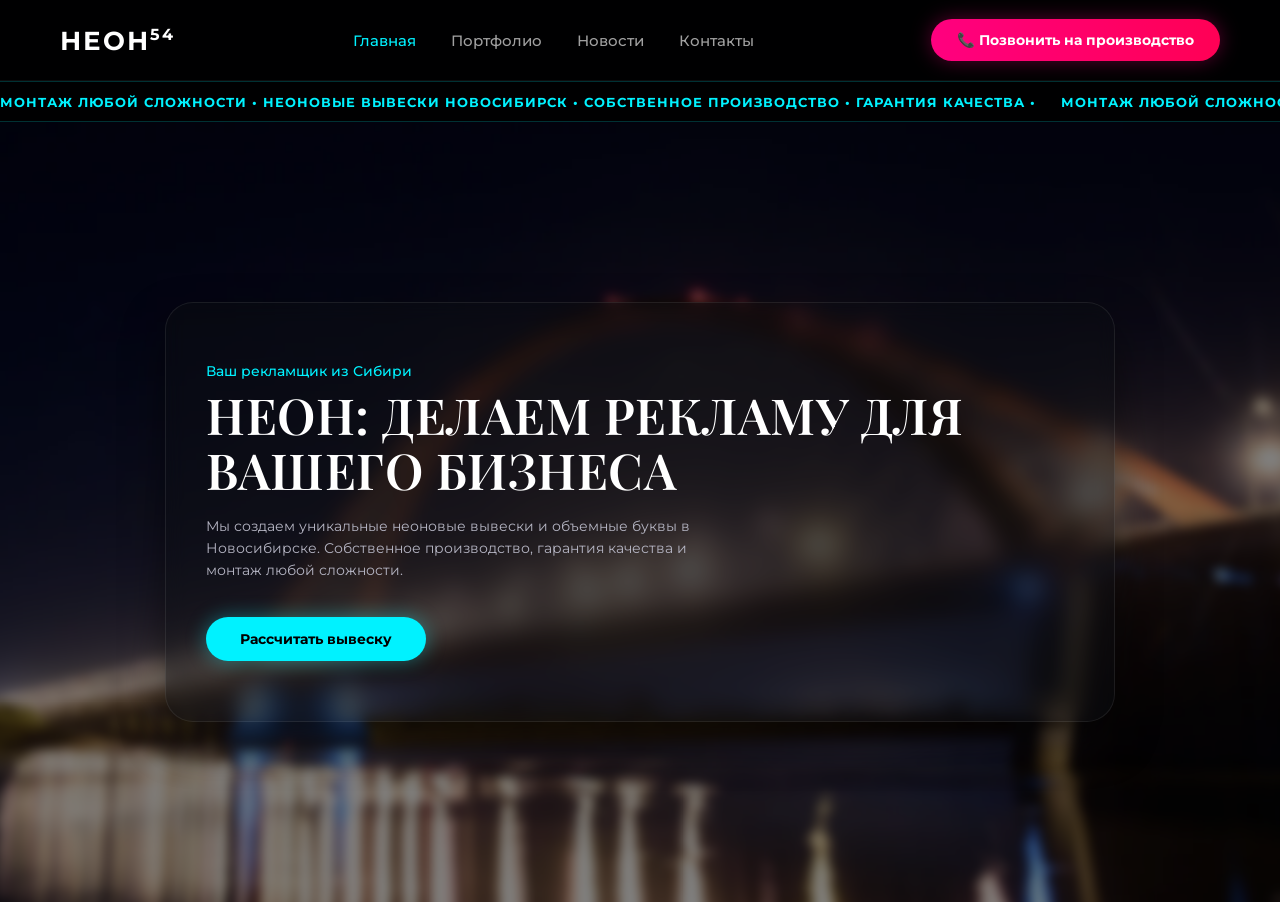
<file: index.html>
<!DOCTYPE html>
<html lang="ru">
<head>
    <meta charset="UTF-8">
    <meta name="viewport" content="width=device-width, initial-scale=1.0">
    <title>НЕОН 54 | Изготовление вывесок Новосибирск</title>
    
    <link href="https://fonts.googleapis.com/css2?family=Montserrat:wght@400;500;600;700&family=Playfair+Display:ital,wght@0,600;0,700;1,400&family=Unbounded:wght@400;700&display=swap" rel="stylesheet">
    <link rel="stylesheet" href="style.css">
</head>
<body>
    <canvas id="canvas"></canvas>

    <div class="site-wrapper">
        <header>
            <div class="container header-inner">
                <div class="logo" onclick="location.href='index.html'">НЕОН<span>54</span></div>
                <nav class="nav">
                    <a href="index.html" class="active">Главная</a>
                    <a href="portfolio.html">Портфолио</a>
                    <a href="news.html">Новости</a>
                    <a href="javascript:void(0)" onclick="toggleOverlay('contactsBlock')">Контакты</a>
                </nav>
                <a href="tel:+79991234567" class="btn-call">
            📞 Позвонить на производство
        </a>
    </div>
</header>

        <div class="marquee-container">
            <div class="marquee-content">
                <span>МОНТАЖ ЛЮБОЙ СЛОЖНОСТИ • НЕОНОВЫЕ ВЫВЕСКИ НОВОСИБИРСК • СОБСТВЕННОЕ ПРОИЗВОДСТВО • ГАРАНТИЯ КАЧЕСТВА • </span>
                <span>МОНТАЖ ЛЮБОЙ СЛОЖНОСТИ • НЕОНОВЫЕ ВЫВЕСКИ НОВОСИБИРСК • СОБСТВЕННОЕ ПРОИЗВОДСТВО • ГАРАНТИЯ КАЧЕСТВА • </span>
            </div>
        </div>

        <section class="hero-section">
            <div class="hero-card">
                <div class="neon-heading">Ваш рекламщик из Сибири</div>
                <h1 class="hero-title">НЕОН: ДЕЛАЕМ РЕКЛАМУ ДЛЯ ВАШЕГО БИЗНЕСА</h1>
                <p class="hero-subtitle">
                    Мы создаем уникальные неоновые вывески и объемные буквы в Новосибирске. 
                    Собственное производство, гарантия качества и монтаж любой сложности.
                </p>
                <a href="quiz.html" class="btn-cyan btn-large">Рассчитать вывеску</a>
            </div>
        </section>

        <div id="contactsBlock" class="overlay">
            <div class="overlay-content glass-card">
                <span class="close-x" onclick="toggleOverlay('contactsBlock')">&times;</span>
                <h2>Наши <span>Контакты</span></h2>
                <div style="margin-top: 20px;">
                    <p style="margin-bottom: 10px;">г. Новосибирск, Центр</p>
                    <a href="tel:+79609023610" style="font-size: 1.8rem; color: var(--accent-cyan); text-decoration: none; font-family: 'Montserrat'; font-weight: 700;">+7 960 902 36 10</a>
                    <p style="margin-top: 20px; opacity: 0.6; font-size: 0.9rem;">Работаем ежедневно. Звоните или пишите для консультации.</p>
                </div>
            </div>
        </div>
    </div>

    <script>
        document.addEventListener('DOMContentLoaded', () => {
            window.toggleOverlay = function(id) {
                const el = document.getElementById(id);
                if (el) el.style.display = (window.getComputedStyle(el).display === 'none') ? 'flex' : 'none';
            };

            // Canvas частицы
            const canvas = document.getElementById('canvas');
            if (canvas) {
                const ctx = canvas.getContext('2d');
                let particles = [];
                function resizeCanvas() { canvas.width = window.innerWidth; canvas.height = window.innerHeight; }
                window.addEventListener('resize', resizeCanvas);
                resizeCanvas();

                class Particle {
                    constructor(x, y) {
                        this.x = x; this.y = y; this.size = 2; this.alpha = 1;
                        this.alphaStep = 1 / 50;
                    }
                    update() { this.size = Math.max(0.1, this.size * 0.98); this.alpha -= this.alphaStep; }
                    draw() {
                        ctx.save();
                        ctx.globalAlpha = this.alpha;
                        ctx.beginPath();
                        ctx.arc(this.x, this.y, this.size, 0, Math.PI * 2);
                        ctx.fillStyle = '#00f2ff';
                        ctx.shadowBlur = 10;
                        ctx.shadowColor = '#00f2ff';
                        ctx.fill();
                        ctx.restore();
                    }
                }

                window.addEventListener('mousemove', (e) => {
                    for (let i = 0; i < 2; i++) particles.push(new Particle(e.clientX, e.clientY));
                });

                function animate() {
                    ctx.clearRect(0, 0, canvas.width, canvas.height);
                    particles.forEach((p, i) => {
                        p.update(); p.draw();
                        if (p.alpha <= 0) particles.splice(i, 1);
                    });
                    requestAnimationFrame(animate);
                }
                animate();
            }
        });
    </script>
</body>
</html>
</file>
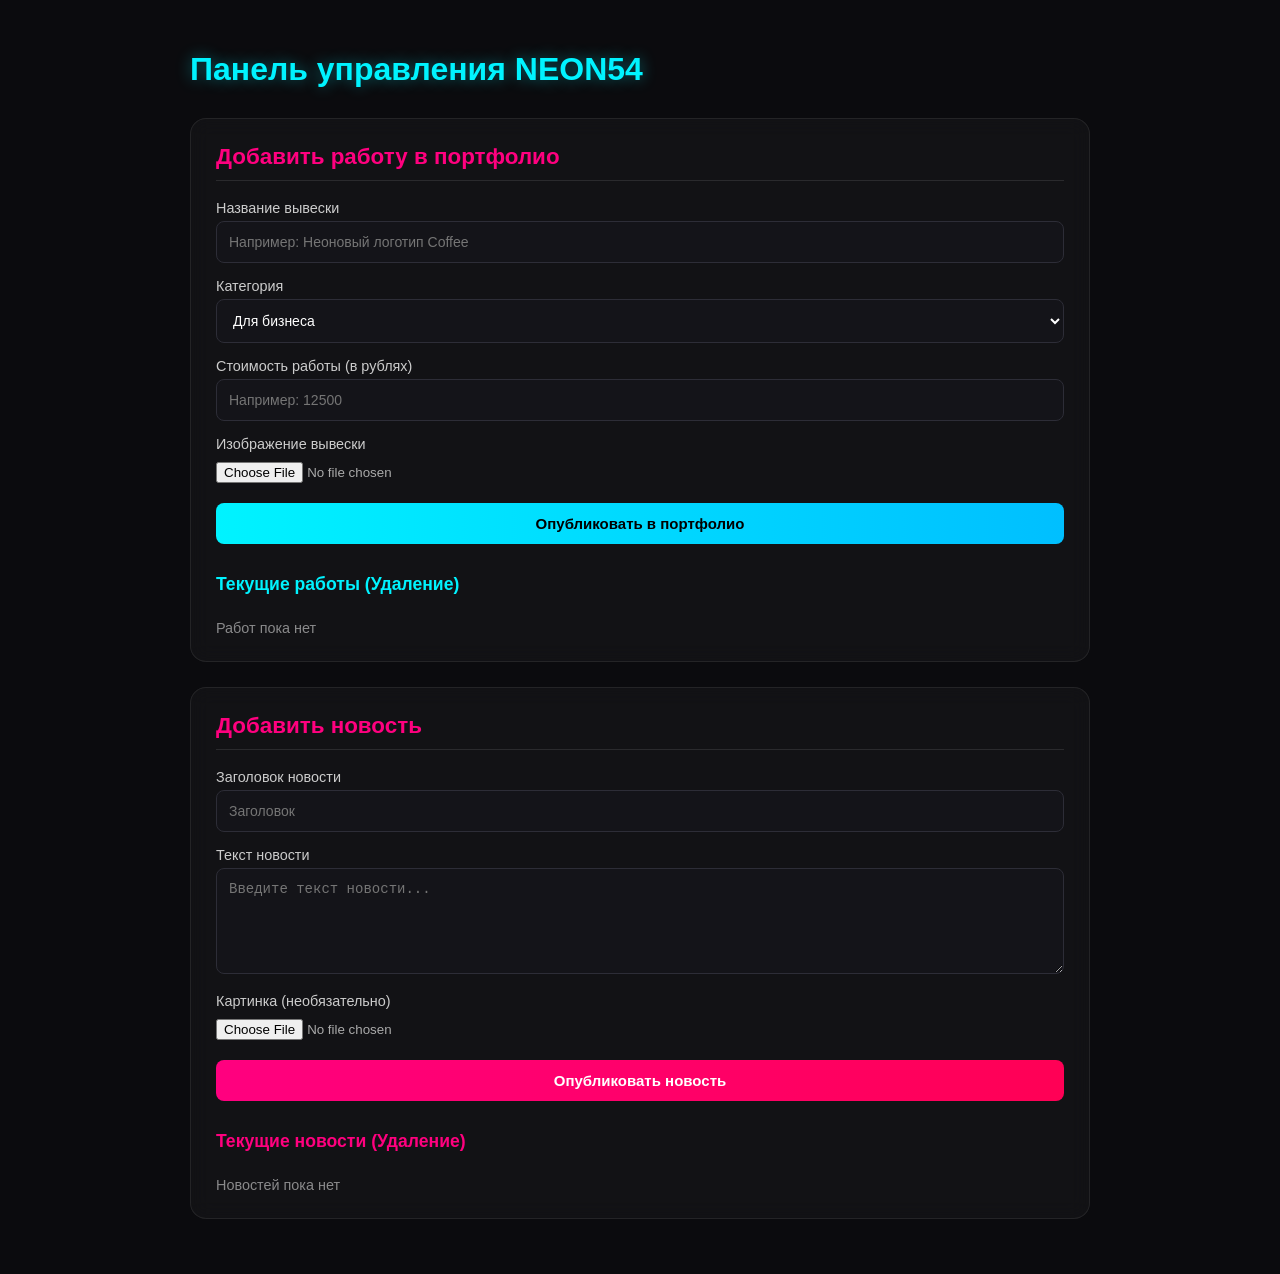
<file: admin.html>
<!DOCTYPE html>
<html lang="ru">
<head>
    <meta charset="UTF-8">
    <meta name="viewport" content="width=device-width, initial-scale=1.0">
    <title>Панель управления сайтом NEON54</title>
    <style>
        body { background: #0b0b0e; color: #fff; font-family: 'Segoe UI', Roboto, sans-serif; padding: 30px; margin: 0; }
        .container { max-width: 900px; margin: 0 auto; }
        h1 { color: #00f3ff; text-shadow: 0 0 15px rgba(0, 243, 255, 0.4); margin-bottom: 30px; font-size: 2rem; }
        .card { background: rgba(255, 255, 255, 0.03); border: 1px solid rgba(255, 255, 255, 0.08); padding: 25px; border-radius: 16px; margin-bottom: 25px; backdrop-filter: blur(10px); }
        h2 { margin-top: 0; color: #ff007f; font-size: 1.4rem; border-bottom: 1px solid rgba(255,255,255,0.1); padding-bottom: 10px; }
        label { display: block; margin: 15px 0 5px; color: #ccc; font-size: 0.9rem; }
        input[type="text"], input[type="number"], textarea, select { width: 100%; padding: 12px; background: #141419; border: 1px solid #2d2d37; border-radius: 8px; color: #fff; box-sizing: border-box; font-size: 14px; }
        input[type="text"]:focus, input[type="number"]:focus, textarea:focus, select:focus { border-color: #00f3ff; outline: none; }
        button { background: linear-gradient(90deg, #ff007f, #ff0055); color: white; border: none; padding: 12px 25px; border-radius: 8px; font-weight: bold; cursor: pointer; margin-top: 20px; transition: 0.3s; width: 100%; font-size: 15px; }
        button:hover { opacity: 0.9; box-shadow: 0 0 15px rgba(255, 0, 127, 0.4); }
        
        .btn-portfolio { background: linear-gradient(90deg, #00f3ff, #00bfff); color: #000; }
        .btn-portfolio:hover { box-shadow: 0 0 15px rgba(0, 243, 255, 0.4); }
        
        .manage-list { margin-top: 25px; display: flex; flex-direction: column; gap: 10px; max-height: 300px; overflow-y: auto; padding-right: 5px; }
        .manage-item { display: flex; align-items: center; justify-content: space-between; background: rgba(255,255,255,0.02); padding: 10px 15px; border-radius: 8px; border: 1px solid rgba(255,255,255,0.05); }
        .manage-item img { width: 50px; height: 50px; object-fit: cover; border-radius: 6px; margin-right: 15px; border: 1px solid #333; }
        .item-info { display: flex; align-items: center; }
        .item-title { font-weight: 500; font-size: 0.95rem; }
        .item-meta { font-size: 0.8rem; color: #888; margin-top: 2px; }
        .item-price { color: #00f3ff; font-weight: 600; font-size: 0.85rem; }
        .btn-delete { background: #2a1118; color: #ff4a5a; border: 1px solid #5a1827; padding: 6px 12px; border-radius: 6px; cursor: pointer; font-size: 0.85rem; width: auto; margin-top: 0; }
        .btn-delete:hover { background: #bd1f35; color: #fff; box-shadow: none; }
    </style>
</head>
<body>

<div class="container">
    <h1>Панель управления NEON54</h1>

    <div class="card">
        <h2>Добавить работу в портфолио</h2>
        <form id="portfolio-form">
            <label for="p-title">Название вывески</label>
            <input type="text" id="p-title" placeholder="Например: Неоновый логотип Coffee" required>

            <label for="p-category">Категория</label>
            <select id="p-category">
                <option value="Для бизнеса">Для бизнеса</option>
                <option value="Для дома">Для дома</option>
            </select>

            <label for="p-price">Стоимость работы (в рублях)</label>
            <input type="number" id="p-price" placeholder="Например: 12500" required min="0">

            <label for="p-image">Изображение вывески</label>
            <input type="file" id="p-image" accept="image/*" required style="margin-top:5px; color:#aaa;">

            <button type="submit" class="btn-portfolio">Опубликовать в портфолио</button>
        </form>

        <h3 style="margin-top: 30px; font-size: 1.1rem; color: #00f3ff;">Текущие работы (Удаление)</h3>
        <div id="portfolio-manage-list" class="manage-list"></div>
    </div>

    <div class="card">
        <h2>Добавить новость</h2>
        <form id="news-form">
            <label for="n-title">Заголовок новости</label>
            <input type="text" id="n-title" placeholder="Заголовок" required>

            <label for="n-text">Текст новости</label>
            <textarea id="n-text" rows="5" placeholder="Введите текст новости..." required></textarea>

            <label for="n-image">Картинка (необязательно)</label>
            <input type="file" id="n-image" accept="image/*" style="margin-top:5px; color:#aaa;">

            <button type="submit">Опубликовать новость</button>
        </form>

        <h3 style="margin-top: 30px; font-size: 1.1rem; color: #ff007f;">Текущие новости (Удаление)</h3>
        <div id="news-manage-list" class="manage-list"></div>
    </div>
</div>

<script>
    function getDB() {
        return JSON.parse(localStorage.getItem('neon54_db')) || { news: [], portfolio: [] };
    }

    function saveDB(data) {
        try {
            localStorage.setItem('neon54_db', JSON.stringify(data));
            renderLists();
            return true;
        } catch (e) {
            alert("Ошибка сохранения! Изображение слишком большого размера. Попробуйте загрузить файл меньшего размера.");
            return false;
        }
    }

    // Функция для авто-сжатия изображений перед сохранением в localStorage
    function processImage(file, maxWidth = 800) {
        return new Promise((resolve, reject) => {
            if (!file) resolve('');
            const reader = new FileReader();
            reader.readAsDataURL(file);
            reader.onload = (event) => {
                const img = new Image();
                img.src = event.target.result;
                img.onload = () => {
                    const canvas = document.createElement('canvas');
                    let width = img.width;
                    let height = img.height;

                    if (width > maxWidth) {
                        height = Math.round((height * maxWidth) / width);
                        width = maxWidth;
                    }

                    canvas.width = width;
                    canvas.height = height;

                    const ctx = canvas.getContext('2d');
                    ctx.drawImage(img, 0, 0, width, height);
                    resolve(canvas.toDataURL('image/jpeg', 0.7)); // Сжатие до 70% качества
                };
            };
            reader.onerror = error => reject(error);
        });
    }

    function renderLists() {
        const db = getDB();
        const pList = document.getElementById('portfolio-manage-list');
        const nList = document.getElementById('news-manage-list');

        // Портфолио
        pList.innerHTML = (!db.portfolio || db.portfolio.length === 0) ? '<div style="opacity:0.5; font-size:0.9rem;">Работ пока нет</div>' : '';
        (db.portfolio || []).forEach(item => {
            const div = document.createElement('div');
            div.className = 'manage-item';
            const priceText = item.price ? ` — <span class="item-price">${Number(item.price).toLocaleString('ru-RU')} ₽</span>` : '';
            div.innerHTML = `
                <div class="item-info">
                    <img src="${item.image}" alt="">
                    <div>
                        <div class="item-title">${item.title}</div>
                        <div class="item-meta">${item.category}${priceText}</div>
                    </div>
                </div>
                <button class="btn-delete" onclick="deletePortfolio(${item.id})">Удалить</button>
            `;
            pList.appendChild(div);
        });

        // Новости
        nList.innerHTML = (!db.news || db.news.length === 0) ? '<div style="opacity:0.5; font-size:0.9rem;">Новостей пока нет</div>' : '';
        (db.news || []).forEach(item => {
            const div = document.createElement('div');
            div.className = 'manage-item';
            const imgTag = item.image ? `<img src="${item.image}" alt="">` : '<div style="width:50px; height:50px; background:#141419; margin-right:15px; border-radius:6px; border:1px solid #333;"></div>';
            div.innerHTML = `
                <div class="item-info">
                    ${imgTag}
                    <div>
                        <div class="item-title">${item.title}</div>
                        <div class="item-meta">${item.date}</div>
                    </div>
                </div>
                <button class="btn-delete" onclick="deleteNews(${item.id})">Удалить</button>
            `;
            nList.appendChild(div);
        });
    }

    window.deletePortfolio = function(id) {
        if(confirm("Удалить работу из портфолио?")) {
            let db = getDB();
            db.portfolio = (db.portfolio || []).filter(item => item.id !== id);
            saveDB(db);
        }
    }

    window.deleteNews = function(id) {
        if(confirm("Удалить новость?")) {
            let db = getDB();
            db.news = (db.news || []).filter(item => item.id !== id);
            saveDB(db);
        }
    }

    // Добавление в Портфолио
    document.getElementById('portfolio-form').addEventListener('submit', async function(e) {
        e.preventDefault();
        const imageFile = document.getElementById('p-image').files[0];
        const base64Image = await processImage(imageFile);
        
        let db = getDB();
        db.portfolio = db.portfolio || [];
        db.portfolio.push({
            id: Date.now(),
            title: document.getElementById('p-title').value.trim(),
            category: document.getElementById('p-category').value,
            price: document.getElementById('p-price').value,
            image: base64Image
        });
        
        if (saveDB(db)) {
            alert("Работа успешно сохранена!");
            this.reset();
        }
    });

    // Добавление в Новости
    document.getElementById('news-form').addEventListener('submit', async function(e) {
        e.preventDefault();
        const imageFile = document.getElementById('n-image').files[0];
        const base64Image = imageFile ? await processImage(imageFile) : '';
        
        let db = getDB();
        db.news = db.news || [];
        db.news.push({
            id: Date.now(),
            title: document.getElementById('n-title').value.trim(),
            date: new Date().toLocaleDateString('ru-RU'),
            text: document.getElementById('n-text').value.trim(),
            image: base64Image
        });
        
        if (saveDB(db)) {
            alert("Новость успешно опубликована!");
            this.reset();
        }
    });

    document.addEventListener('DOMContentLoaded', renderLists);
</script>
</body>
</html>
</file>
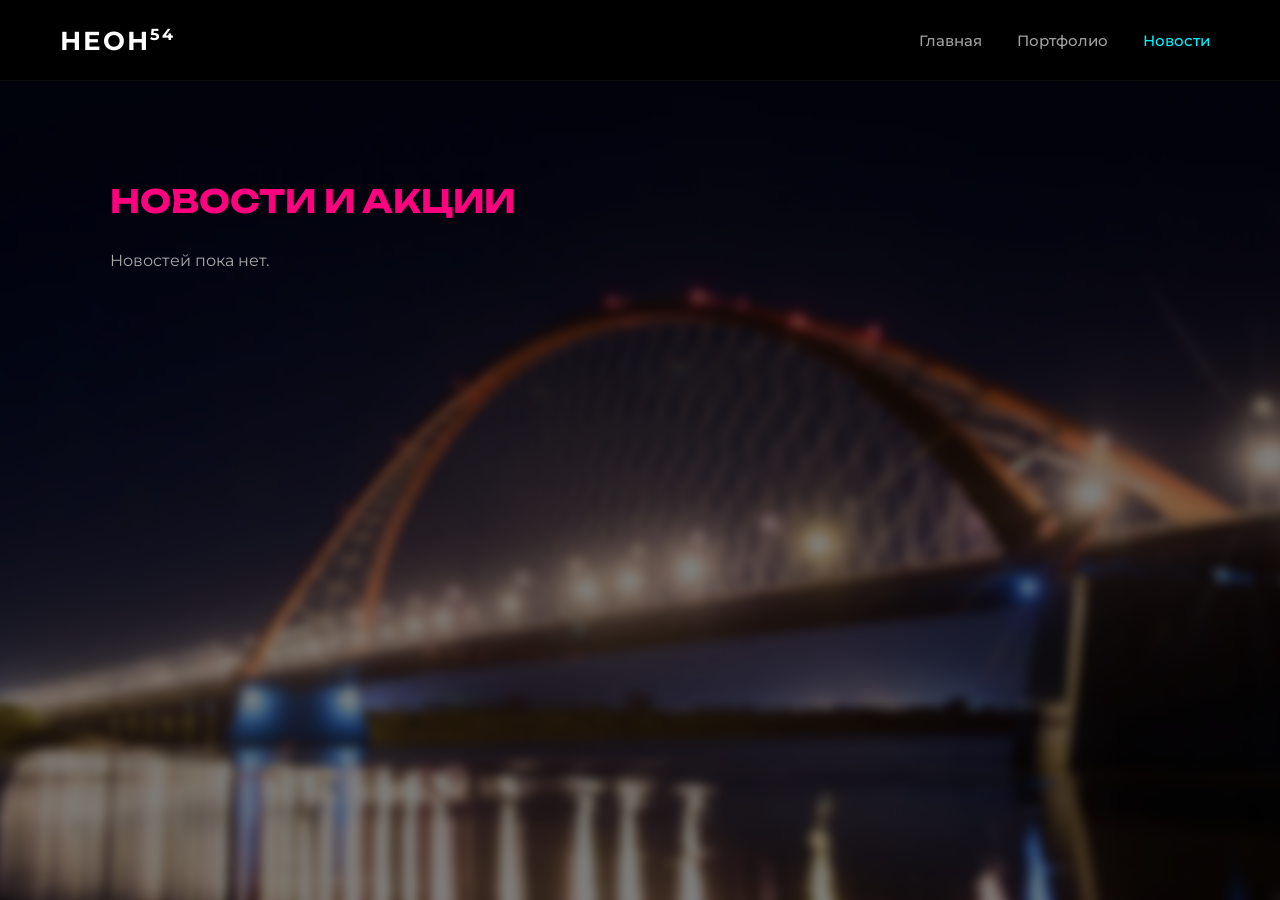
<file: news.html>
<!DOCTYPE html>
<html lang="ru">
<head>
    <meta charset="UTF-8">
    <meta name="viewport" content="width=device-width, initial-scale=1.0">
    <title>Новости | НЕОН 54</title>
    <link href="https://fonts.googleapis.com/css2?family=Montserrat:wght@400;500;600;700&family=Unbounded:wght@400;700&display=swap" rel="stylesheet">
    <link rel="stylesheet" href="style.css">
    <style>
        .page-container { max-width: 1100px; margin: 100px auto 50px; padding: 0 20px; }
        .grid { display: grid; grid-template-columns: repeat(auto-fill, minmax(320px, 1fr)); gap: 25px; margin-top: 30px; }
        .card { background: rgba(255, 255, 255, 0.03); border: 1px solid rgba(255, 255, 255, 0.08); border-radius: 16px; padding: 20px; backdrop-filter: blur(10px); }
        .card img { width: 100%; height: 200px; object-fit: cover; border-radius: 12px; margin-bottom: 15px; }
        .date { font-size: 0.8rem; color: #ff007f; margin-bottom: 8px; }
        .title { font-size: 1.3rem; font-weight: bold; color: #fff; margin-bottom: 10px; }
        .text { font-size: 0.95rem; color: #ccc; line-height: 1.5; }
    </style>
</head>
<body>
    <div class="site-wrapper">
        <header>
            <div class="container header-inner">
                <div class="logo" onclick="location.href='index.html'">НЕОН<span>54</span></div>
                <nav class="nav">
                    <a href="index.html">Главная</a>
                    <a href="portfolio.html">Портфолио</a>
                    <a href="news.html" class="active">Новости</a>
                </nav>
            </div>
        </header>

        <div class="page-container">
            <h1 style="font-family: 'Unbounded'; color: #ff007f;">НОВОСТИ И АКЦИИ</h1>
            <div id="news-grid" class="grid"></div>
        </div>
    </div>

    <script>
        document.addEventListener('DOMContentLoaded', () => {
            const db = JSON.parse(localStorage.getItem('neon54_db')) || { news: [] };
            const container = document.getElementById('news-grid');
            
            if (!db.news || db.news.length === 0) {
                container.innerHTML = '<p style="color: #aaa;">Новостей пока нет.</p>';
                return;
            }

            container.innerHTML = db.news.map(item => `
                <div class="card">
                    ${item.image ? `<img src="${item.image}" alt="${item.title}">` : ''}
                    <div class="date">${item.date}</div>
                    <div class="title">${item.title}</div>
                    <div class="text">${item.text}</div>
                </div>
            `).join('');
        });
    </script>
</body>
</html>
</file>
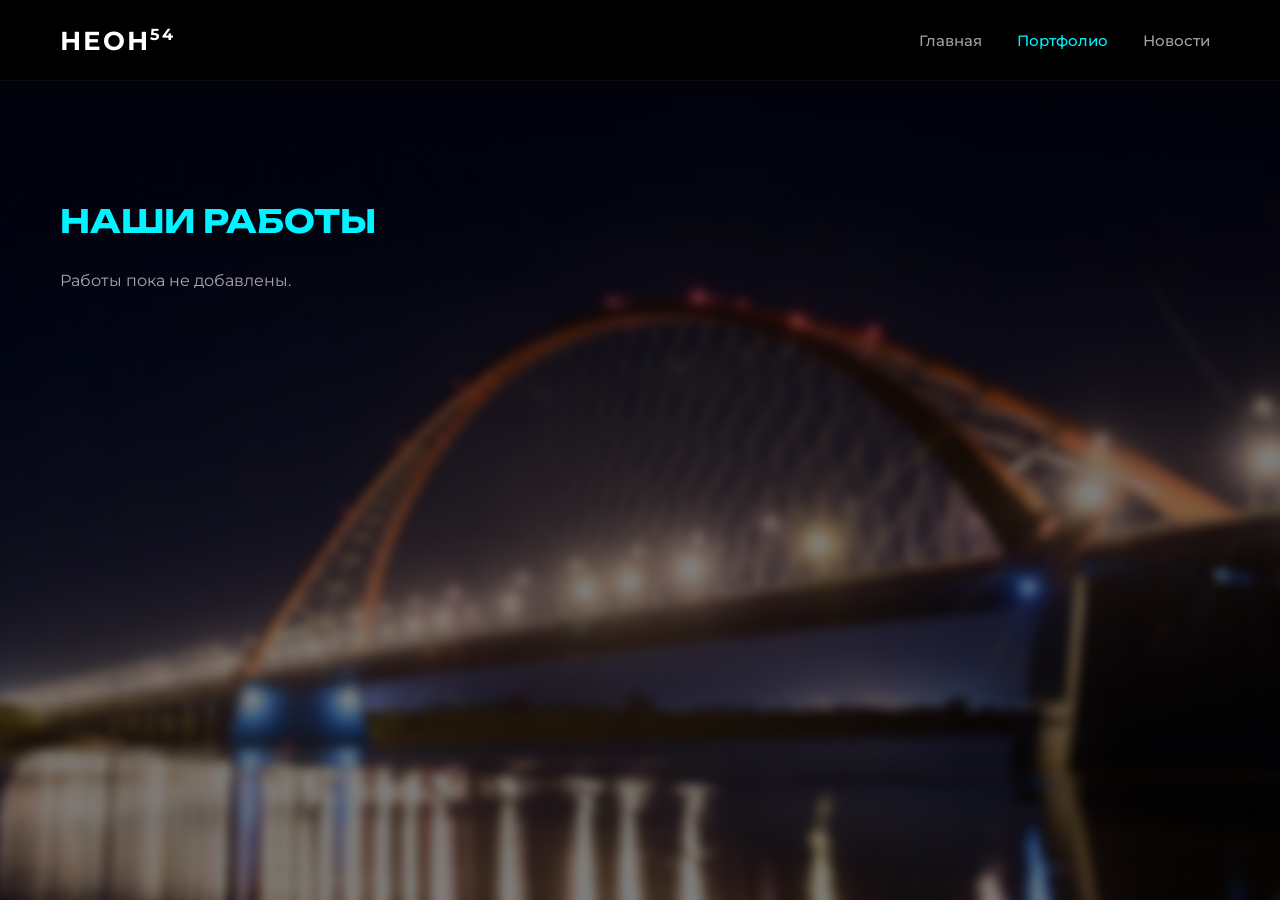
<file: portfolio.html>
<!DOCTYPE html>
<html lang="ru">
<head>
    <meta charset="UTF-8">
    <meta name="viewport" content="width=device-width, initial-scale=1.0">
    <title>Портфолио | НЕОН 54</title>
    <link href="https://fonts.googleapis.com/css2?family=Montserrat:wght@400;500;600;700&family=Unbounded:wght@400;700&display=swap" rel="stylesheet">
    <link rel="stylesheet" href="style.css">
    <style>
        .page-container { max-width: 1200px; margin: 120px auto 60px; padding: 0 20px; }
        .portfolio-grid { display: grid; grid-template-columns: repeat(auto-fill, minmax(280px, 1fr)); gap: 24px; margin-top: 30px; }
        .portfolio-card { background: rgba(255, 255, 255, 0.03); border: 1px solid rgba(255, 255, 255, 0.08); border-radius: 16px; padding: 16px; backdrop-filter: blur(10px); }
        .portfolio-card img { width: 100%; height: 220px; object-fit: cover; border-radius: 12px; margin-bottom: 12px; }
        .portfolio-title { font-size: 1.15rem; font-weight: 600; color: #fff; margin-bottom: 4px; }
        .portfolio-category { font-size: 0.85rem; color: #888; }
        .portfolio-price { color: #00f3ff; font-weight: 700; font-size: 1.1rem; margin-top: 10px; }
    </style>
</head>
<body>
    <div class="site-wrapper">
        <header>
            <div class="container header-inner">
                <div class="logo" onclick="location.href='index.html'">НЕОН<span>54</span></div>
                <nav class="nav">
                    <a href="index.html">Главная</a>
                    <a href="portfolio.html" class="active">Портфолио</a>
                    <a href="news.html">Новости</a>
                </nav>
            </div>
        </header>

        <div class="page-container">
            <h1 style="font-family: 'Unbounded', sans-serif; color: #00f3ff;">НАШИ РАБОТЫ</h1>
            <div id="portfolio-container" class="portfolio-grid"></div>
        </div>
    </div>

    <script>
        document.addEventListener('DOMContentLoaded', () => {
            const db = JSON.parse(localStorage.getItem('neon54_db')) || { portfolio: [] };
            const container = document.getElementById('portfolio-container');
            
            if (!db.portfolio || db.portfolio.length === 0) {
                container.innerHTML = '<p style="color: #aaa;">Работы пока не добавлены.</p>';
                return;
            }

            container.innerHTML = db.portfolio.map(item => `
                <div class="portfolio-card">
                    <img src="${item.image}" alt="${item.title}">
                    <div class="portfolio-title">${item.title}</div>
                    <div class="portfolio-category">${item.category}</div>
                    ${item.price ? `<div class="portfolio-price">${Number(item.price).toLocaleString('ru-RU')} ₽</div>` : ''}
                </div>
            `).join('');
        });
    </script>
</body>
</html>
</file>
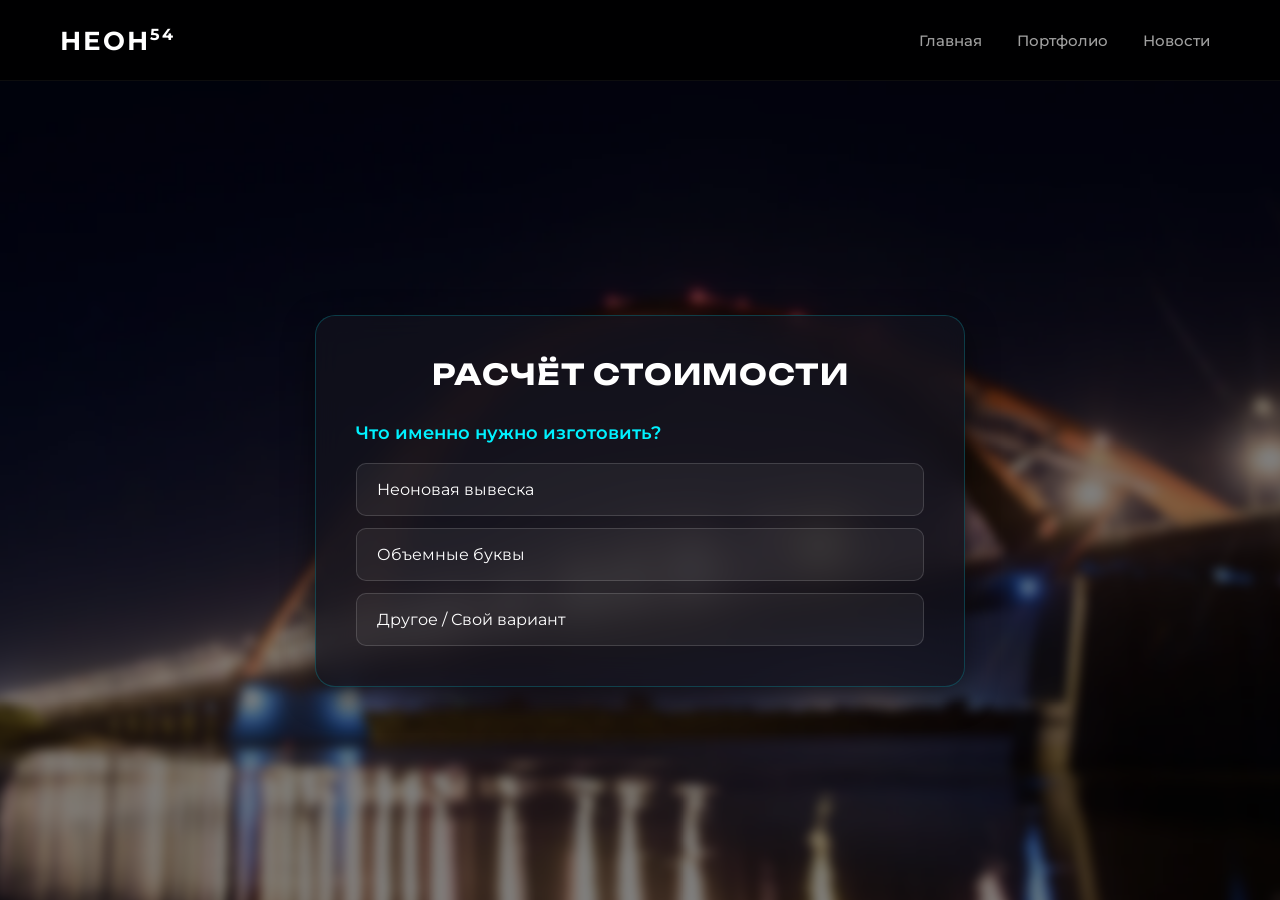
<file: quiz.html>
<!DOCTYPE html>
<html lang="ru">
<head>
    <meta charset="UTF-8">
    <meta name="viewport" content="width=device-width, initial-scale=1.0">
    <title>Заказать расчёт | НЕОН 54</title>
    
    <link href="https://fonts.googleapis.com/css2?family=Montserrat:wght@400;500;600;700&family=Unbounded:wght@400;700&display=swap" rel="stylesheet">
    <link rel="stylesheet" href="style.css">
    <style>
        .quiz-page-wrapper {
            min-height: calc(100vh - 120px);
            display: flex;
            align-items: center;
            justify-content: center;
            padding: 100px 20px 40px;
        }
        .quiz-container {
            width: 100%;
            max-width: 650px;
            background: rgba(18, 18, 28, 0.75);
            border: 1px solid rgba(0, 242, 255, 0.2);
            border-radius: 20px;
            padding: 40px;
            backdrop-filter: blur(15px);
            box-shadow: 0 10px 30px rgba(0, 0, 0, 0.5);
        }
        .quiz-main-title {
            font-family: 'Unbounded', sans-serif;
            text-align: center;
            font-size: 1.8rem;
            color: #fff;
            margin-bottom: 30px;
            letter-spacing: 1px;
            text-transform: uppercase;
        }
        .step-title {
            font-size: 1.1rem;
            color: #00f2ff;
            margin-bottom: 20px;
            font-weight: 600;
        }
        .quiz-options {
            display: flex;
            flex-direction: column;
            gap: 12px;
        }
        .quiz-btn {
            background: rgba(255, 255, 255, 0.05);
            border: 1px solid rgba(255, 255, 255, 0.15);
            color: #fff;
            padding: 16px 20px;
            border-radius: 10px;
            text-align: left;
            font-size: 1rem;
            cursor: pointer;
            transition: all 0.25s ease;
            font-family: 'Montserrat', sans-serif;
        }
        .quiz-btn:hover {
            background: rgba(0, 242, 255, 0.15);
            border-color: #00f2ff;
            transform: translateX(5px);
        }
        .quiz-field {
            width: 100%;
            background: rgba(255, 255, 255, 0.05);
            border: 1px solid rgba(255, 255, 255, 0.2);
            border-radius: 10px;
            padding: 14px 16px;
            color: #fff;
            font-size: 1rem;
            outline: none;
            box-sizing: border-box;
            font-family: 'Montserrat', sans-serif;
            margin-bottom: 10px;
        }
        .quiz-field option {
            background: #12121c;
            color: #fff;
        }
        .quiz-field:focus {
            border-color: #00f2ff;
        }
        .quiz-nav-row {
            display: flex;
            justify-content: space-between;
            align-items: center;
            margin-top: 25px;
        }
        .quiz-back-btn {
            background: transparent;
            border: none;
            color: #aaa;
            cursor: pointer;
            font-size: 0.95rem;
            font-family: 'Montserrat', sans-serif;
        }
        .quiz-back-btn:hover {
            color: #fff;
        }
        .quiz-step {
            display: none;
        }
        .quiz-step.active {
            display: block;
            animation: fadeIn 0.4s ease;
        }
        @keyframes fadeIn {
            from { opacity: 0; transform: translateY(10px); }
            to { opacity: 1; transform: translateY(0); }
        }
        .btn-submit {
            background: #00f2ff;
            color: #000;
            border: none;
            padding: 14px 30px;
            border-radius: 50px;
            font-weight: 700;
            cursor: pointer;
            font-family: 'Montserrat', sans-serif;
            box-shadow: 0 0 20px rgba(0, 242, 255, 0.3);
        }
    </style>
</head>
<body>
    <div class="site-wrapper">
        <header>
            <div class="container header-inner">
                <div class="logo" onclick="location.href='index.html'">НЕОН<span>54</span></div>
                <nav class="nav">
                    <a href="index.html">Главная</a>
                    <a href="portfolio.html">Портфолио</a>
                    <a href="news.html">Новости</a>
                </nav>
            </div>
        </header>

        <div class="quiz-page-wrapper">
            <div class="quiz-container">
                <h1 class="quiz-main-title">РАСЧЁТ СТОИМОСТИ</h1>
                
                <form id="tg-quiz-form">
                    <div class="quiz-step active" id="step-type">
                        <h3 class="step-title">Что именно нужно изготовить?</h3>
                        <div class="quiz-options">
                            <button type="button" class="quiz-btn" onclick="next('type', 'Неоновая вывеска', 'step-location')">Неоновая вывеска</button>
                            <button type="button" class="quiz-btn" onclick="next('type', 'Объемные буквы', 'step-location')">Объемные буквы</button>
                            <button type="button" class="quiz-btn" onclick="next('type', 'Другое', 'step-other')">Другое / Свой вариант</button>
                        </div>
                    </div>

                    <div class="quiz-step" id="step-location">
                        <h3 class="step-title">Где будет висеть конструкция?</h3>
                        <div class="quiz-options">
                            <button type="button" class="quiz-btn" onclick="next('location', 'В помещении (интерьерная)', 'step-size')">Внутри помещения</button>
                            <button type="button" class="quiz-btn" onclick="next('location', 'На улице (фасадная)', 'step-size')">На улице</button>
                        </div>
                        <div class="quiz-nav-row">
                            <button type="button" class="quiz-back-btn" onclick="showStep('step-type')">← Назад</button>
                        </div>
                    </div>

                    <div class="quiz-step" id="step-other">
                        <h3 class="step-title">Опишите вашу задачу:</h3>
                        <textarea id="quiz_other_desc" class="quiz-field" rows="4" placeholder="Напишите здесь, что вы хотите..."></textarea>
                        <div class="quiz-nav-row">
                            <button type="button" class="quiz-back-btn" onclick="showStep('step-type')">← Назад</button>
                            <button type="button" class="btn-submit" onclick="showStep('step-contacts')">Далее</button>
                        </div>
                    </div>

                    <div class="quiz-step" id="step-size">
                        <h3 class="step-title">Примерные размеры (см):</h3>
                        <input type="text" id="quiz_size" class="quiz-field" placeholder="Например: 80 х 30 см">
                        
                        <h3 class="step-title">Пожелания (цвет, текст):</h3>
                        <textarea id="quiz_visual_desc" class="quiz-field" rows="3" placeholder="Какой текст или логотип нужен?"></textarea>
                        
                        <div class="quiz-nav-row">
                            <button type="button" class="quiz-back-btn" onclick="showStep('step-location')">← Назад</button>
                            <button type="button" class="btn-submit" onclick="showStep('step-contacts')">Далее</button>
                        </div>
                    </div>

                    <div class="quiz-step" id="step-contacts">
                        <h3 class="step-title">Куда прислать расчет?</h3>
                        <input type="text" id="quiz_phone" class="quiz-field" placeholder="Ваш номер телефона" required>
                        
                        <select id="quiz_messenger" class="quiz-field">
                            <option value="Telegram">Telegram</option>
                            <option value="Звонок">Просто позвонить</option>
                        </select>
                        
                        <div class="quiz-nav-row">
                            <button type="button" class="quiz-back-btn" id="final-back-btn">← Назад</button>
                            <button type="submit" class="btn-submit">Отправить заявку</button>
                        </div>
                    </div>
                </form>
            </div>
        </div>
    </div>

    <script>
        const BOT_TOKEN = '8715525907:AAGwzWuIllOPaT-B-tfuyZza90BvS7xw_mg';
        const CHAT_ID = '1949742643';

        let answers = {
            type: '',
            location: '',
            size: '',
            desc: '',
            phone: '',
            messenger: ''
        };

        function next(field, value, nextStepId) {
            answers[field] = value;
            showStep(nextStepId);
        }

        function showStep(stepId) {
            document.querySelectorAll('.quiz-step').forEach(s => s.classList.remove('active'));
            document.getElementById(stepId).classList.add('active');
            
            if(stepId === 'step-contacts') {
                document.getElementById('final-back-btn').onclick = () => {
                    showStep(answers.type === 'Другое' ? 'step-other' : 'step-size');
                };
            }
        }

        document.getElementById('tg-quiz-form').addEventListener('submit', function(e) {
            e.preventDefault();

            answers.size = document.getElementById('quiz_size').value || 'Не указан';
            answers.desc = (answers.type === 'Другое') ? 
                document.getElementById('quiz_other_desc').value : 
                document.getElementById('quiz_visual_desc').value;
            answers.phone = document.getElementById('quiz_phone').value;
            answers.messenger = document.getElementById('quiz_messenger').value;

            let message = `🚀 Новая заявка (КВИЗ NEON54)\n\n`;
            message += `🔹 Тип: ${answers.type}\n`;
            if (answers.type !== 'Другое') {
                message += `🔹 Место: ${answers.location}\n`;
                message += `🔹 Размер: ${answers.size}\n`;
            }
            message += `🔹 Описание: ${answers.desc || 'Нет'}\n\n`;
            message += `📞 Телефон: ${answers.phone}\n`;
            message += `💬 Связь: ${answers.messenger}`;

            let formData = new FormData();
            formData.append('chat_id', CHAT_ID);
            formData.append('text', message);

            fetch(`https://api.telegram.org/bot${BOT_TOKEN}/sendMessage`, {
                method: 'POST',
                body: formData
            })
            .then(response => response.json())
            .then(data => {
                if (data.ok) {
                    alert('Заявка успешно отправлена! Скоро свяжемся с вами.');
                    window.location.href = 'index.html';
                } else {
                    alert('Ошибка Telegram API: ' + data.description);
                }
            })
            .catch(err => {
                console.error('Ошибка отправки:', err);
                alert('Произошла ошибка при отправке заявки.');
            });
        });
    </script>
</body>
</html>
</file>
<file: style.css>
/* ==========================================
   1. СБРОС И ГЛОБАЛЬНЫЕ ПЕРЕМЕННЫЕ
   ========================================== */
:root {
    --accent-cyan: #00f2ff;
    --accent-pink: #ff007f;
    --text-color: #ffffff;
}

* {
    box-sizing: border-box;
    margin: 0;
    padding: 0;
}

/* ==========================================
   2. ОСНОВНОЙ ФОН И ХОЛСТ
   ========================================== */
body {
    /* Основной фон body — черный. Псевдоэлемент ляжет сверху. */
    background: #000000;
    color: var(--text-color);
    font-family: 'Montserrat', sans-serif;
    min-height: 100vh;
    overflow-x: hidden;
    position: relative; /* Обязательно для позиционирования псевдоэлемента */
}

/* ПСЕВДОЭЛЕМЕНТ С ФОНОВОЙ КАРТИНКОЙ, ЗА ТЕМНЕНИЕМ И РАЗМЫТИЕМ */
body::before {
    content: "";
    position: fixed; /* Фиксирован при скролле */
    top: 0;
    left: 0;
    width: 100%;
    height: 100%;
    z-index: -1; /* Лежит под всем контентом сайта */
    
    /* Установка картинки */
    background-image: url('bg.jpg');
    background-position: center;
    background-size: cover;
    background-repeat: no-repeat;

    /* ПРИМЕНЕНИЕ ФИЛЬТРОВ (Затемнение и размытие) */
    /* Затемнение: делаем картинку на 50% темнее (яркость 0.5) */
    /* Размытие: ставим легкое размытие (например, 5px) */
    filter: brightness(0.5) blur(5px);
    
    /* Убираем белые края при размытии */
    transform: scale(1.1); 
}

/* Интерактивный canvas для частиц */
#canvas {
    position: fixed;
    top: 0;
    left: 0;
    width: 100vw;
    height: 100vh;
    z-index: 1; /* Поверх фонового псевдоэлемента body::before */
    pointer-events: none;
    background: transparent !important;
}

.site-wrapper {
    position: relative;
    z-index: 2; /* Весь контент сайта поверх canvas */
    width: 100%;
}

.container {
    max-width: 1200px;
    margin: 0 auto;
    padding: 0 20px;
}

/* ==========================================
   3. ШАПКА САЙТА (HEADER)
   ========================================== */
header {
    background: rgba(0, 0, 0, 0.85);
    backdrop-filter: blur(12px);
    -webkit-backdrop-filter: blur(12px);
    border-bottom: 1px solid rgba(255, 255, 255, 0.05);
    position: sticky;
    top: 0;
    z-index: 100;
}

.header-inner {
    display: flex;
    justify-content: space-between;
    align-items: center;
    height: 80px;
}

.logo {
    font-size: 1.6rem;
    font-weight: 700;
    cursor: pointer;
    letter-spacing: 2px;
    color: #ffffff;
    font-family: 'Montserrat', sans-serif;
    text-decoration: none;
}

.logo span {
    font-size: 1rem;
    vertical-align: super;
}

.nav {
    display: flex;
    gap: 15px;
}

.nav a {
    color: #a0a0a0;
    text-decoration: none;
    font-size: 0.95rem;
    font-weight: 500;
    transition: color 0.3s ease;
    padding: 5px 10px;
}

.nav a.active, 
.nav a:hover {
    color: var(--accent-cyan);
}

/* ==========================================
   4. КНОПКИ
   ========================================== */
.btn-cyan {
    display: inline-block;
    background-color: var(--accent-cyan);
    color: #000000;
    border: none;
    padding: 12px 28px;
    border-radius: 50px;
    font-weight: 700;
    font-size: 0.9rem;
    cursor: pointer;
    text-decoration: none;
    transition: transform 0.2s, box-shadow 0.2s;
    box-shadow: 0 0 15px rgba(0, 242, 255, 0.4);
    font-family: 'Montserrat', sans-serif;
    text-align: center;
}

.btn-cyan:hover {
    transform: translateY(-2px);
    box-shadow: 0 0 25px rgba(0, 242, 255, 0.8);
}

/* Кнопка «Посмотреть портфолио» в карточке */
.btn-cyan.btn-large {
    padding: 14px 34px;
    border-radius: 50px;
    font-size: 0.85rem;
    font-weight: 700;
    background: #00f2ff;
    color: #000;
    box-shadow: 0 0 20px rgba(0, 242, 255, 0.35);
    transition: all 0.3s ease;
}

.btn-cyan.btn-large:hover {
    transform: scale(1.02);
    box-shadow: 0 0 30px rgba(0, 242, 255, 0.6);
}

.btn-call {
    display: inline-block;
    padding: 12px 26px;
    font-size: 0.9rem;
    font-weight: 700;
    text-decoration: none;
    color: #fff;
    background: linear-gradient(90deg, #ff007f, #ff0055);
    border-radius: 50px;
    box-shadow: 0 0 20px rgba(255, 0, 127, 0.35);
    transition: all 0.3s ease;
    font-family: 'Montserrat', sans-serif;
    border: none;
    cursor: pointer;
}

.btn-call:hover {
    transform: scale(1.03);
    box-shadow: 0 0 30px rgba(255, 0, 127, 0.6);
}

/* ==========================================
   5. БЕГУЩАЯ СТРОКА
   ========================================== */
.marquee-container {
    background: rgba(0, 0, 0, 0.9);
    border-top: 1px solid rgba(0, 242, 255, 0.2);
    border-bottom: 1px solid rgba(0, 242, 255, 0.2);
    overflow: hidden;
    white-space: nowrap;
    padding: 10px 0;
}

.marquee-content {
    display: inline-block;
    animation: marquee 25s linear infinite;
}

.marquee-content span {
    color: var(--accent-cyan);
    font-size: 0.8rem;
    font-weight: 700;
    letter-spacing: 1px;
    padding-right: 20px;
}

@keyframes marquee {
    0% { transform: translate3d(0, 0, 0); }
    100% { transform: translate3d(-50%, 0, 0); }
}

/* ==========================================
   6. ГЛАВНЫЙ БЛОК (HERO SECTION & CARD)
   ========================================== */
.hero-section {
    position: relative;
    width: 100%;
    min-height: calc(100vh - 120px);
    display: flex;
    justify-content: center;
    align-items: center;
    padding: 60px 20px;
    /* Убрано background: transparent !important;, так как body уже черный,
       а псевдоэлемент поднят z-index: -1. Секция должна быть прозрачной. */
}

/* Карточка с эффектом матового стекла */
.hero-card {
    max-width: 950px;
    width: 100%;
    padding: 60px 40px; 
    border-radius: 28px;
    text-align: left;
    
    /* Полупрозрачный темный фон карточки */
    background: rgba(12, 14, 18, 0.45); 
    
    /* Размытие контента под карточкой */
    backdrop-filter: blur(10px);
    -webkit-backdrop-filter: blur(10px);
    
    /* Тонкая рамка и тень */
    border: 1px solid rgba(255, 255, 255, 0.08);
    box-shadow: 0 20px 40px rgba(0, 0, 0, 0.5);
}

/* Тексты внутри карточки */
.neon-heading {
    text-shadow: none; 
    margin-bottom: 8px;
    color: var(--accent-cyan);
    font-size: 0.85rem;
    font-weight: 500;
}

.hero-title {
    font-family: 'Playfair Display', serif;
    font-size: 3.1rem;
    font-weight: 600; 
    line-height: 1.1; 
    margin-bottom: 20px;
    letter-spacing: 0.5px;
    color: #ffffff;
    text-transform: uppercase;
}

.hero-subtitle {
    font-size: 0.85rem;
    line-height: 1.6;
    margin-bottom: 35px;
    color: #b5b5c3;
    max-width: 500px;
}

/* ==========================================
   7. СЕКЦИЯ КВИЗА (QUIZ)
   ========================================== */
.quiz-section {
    display: flex;
    justify-content: center;
    padding: 80px 20px;
    background: transparent;
}

.quiz-container {
    width: 100%;
    max-width: 600px;
    background: rgba(11, 15, 25, 0.75);
    backdrop-filter: blur(15px);
    -webkit-backdrop-filter: blur(15px);
    border: 1px solid rgba(0, 242, 255, 0.2);
    border-radius: 24px;
    padding: 45px 40px;
    box-shadow: 0 0 40px rgba(0, 242, 255, 0.1);
}

.quiz-main-title {
    font-weight: 700;
    font-size: 1.6rem;
    text-align: center;
    margin-bottom: 35px;
    color: #fff;
    font-family: 'Montserrat', sans-serif;
}

.quiz-step { 
    display: none; 
}

.quiz-step.active { 
    display: block; 
    animation: quizStepFade 0.35s ease-out; 
}

@keyframes quizStepFade {
    from { opacity: 0; transform: translateY(8px); }
    to { opacity: 1; transform: translateY(0); }
}

.step-title {
    font-size: 1.05rem;
    margin-bottom: 22px;
    color: var(--accent-cyan);
    font-weight: 600;
}

.quiz-options { 
    display: flex; 
    flex-direction: column; 
    gap: 12px; 
}

.quiz-btn {
    width: 100%;
    padding: 16px 22px;
    background: rgba(255, 255, 255, 0.03);
    border: 1px solid rgba(255, 255, 255, 0.08);
    border-radius: 12px;
    color: #fff;
    text-align: left;
    font-size: 1rem;
    cursor: pointer;
    transition: all 0.25s;
    font-family: 'Montserrat', sans-serif;
}

.quiz-btn:hover {
    background: rgba(0, 242, 255, 0.08);
    border-color: var(--accent-cyan);
    box-shadow: 0 0 20px rgba(0, 242, 255, 0.25);
    transform: translateX(5px);
}

.quiz-field {
    width: 100%;
    padding: 16px;
    background: #05080e;
    border: 1px solid rgba(255, 255, 255, 0.12);
    border-radius: 12px;
    color: #fff;
    font-size: 1rem;
    font-family: 'Montserrat', sans-serif;
}

textarea.quiz-field { 
    resize: vertical; 
}

.quiz-nav-row {
    margin-top: 30px;
    display: flex;
    justify-content: space-between;
    align-items: center;
}

.quiz-back-btn {
    background: transparent;
    border: none;
    color: rgba(255, 255, 255, 0.4);
    cursor: pointer;
    font-size: 0.95rem;
    font-family: 'Montserrat', sans-serif;
}

.quiz-back-btn:hover { 
    color: #fff; 
}

/* ==========================================
   8. МОДАЛЬНОЕ ОКНО (MODAL OVERLAY)
   ========================================== */
.overlay {
    position: fixed;
    top: 0;
    left: 0;
    width: 100vw;
    height: 100vh;
    background: rgba(4, 6, 12, 0.85);
    backdrop-filter: blur(10px);
    display: none;
    justify-content: center;
    align-items: center;
    z-index: 1000;
}

.glass-card {
    background: #0b0f19;
    border: 2px solid rgba(0, 242, 255, 0.25);
    border-radius: 24px;
    padding: 40px;
    width: 90%;
    max-width: 500px;
    text-align: center;
    position: relative;
    color: #ffffff;
}

.glass-card h2 {
    font-family: 'Montserrat', sans-serif;
    font-weight: 700;
    font-size: 1.6rem;
    margin-bottom: 15px;
}

.glass-card h2 span { 
    color: var(--accent-pink); 
}

.close-x {
    position: absolute;
    top: 18px;
    right: 22px;
    font-size: 1.8rem;
    cursor: pointer;
    color: rgba(255, 255, 255, 0.4);
}

.close-x:hover { 
    color: var(--accent-pink); 
}

/* ==========================================
   9. МОБИЛЬНАЯ АДАПТАЦИЯ (RESPONSIVE)
   ========================================== */
@media (max-width: 768px) {
    .header-inner { 
        padding: 0 15px; 
    }
    .nav { 
        display: none; 
    }
    .header-phone-btn { 
        display: none; 
    }
    .hero-section { 
        min-height: calc(100vh - 80px); 
        padding: 40px 10px; 
    }
    .hero-card { 
        padding: 35px 20px; 
        border-radius: 20px; 
    }
    .neon-heading { 
        font-size: 0.8rem; 
    }
    .hero-title { 
        font-size: 2.1rem; 
    }
    .quiz-container { 
        padding: 30px 15px; 
    }
    .quiz-main-title { 
        font-size: 1.3rem; 
    }
}
</file>
